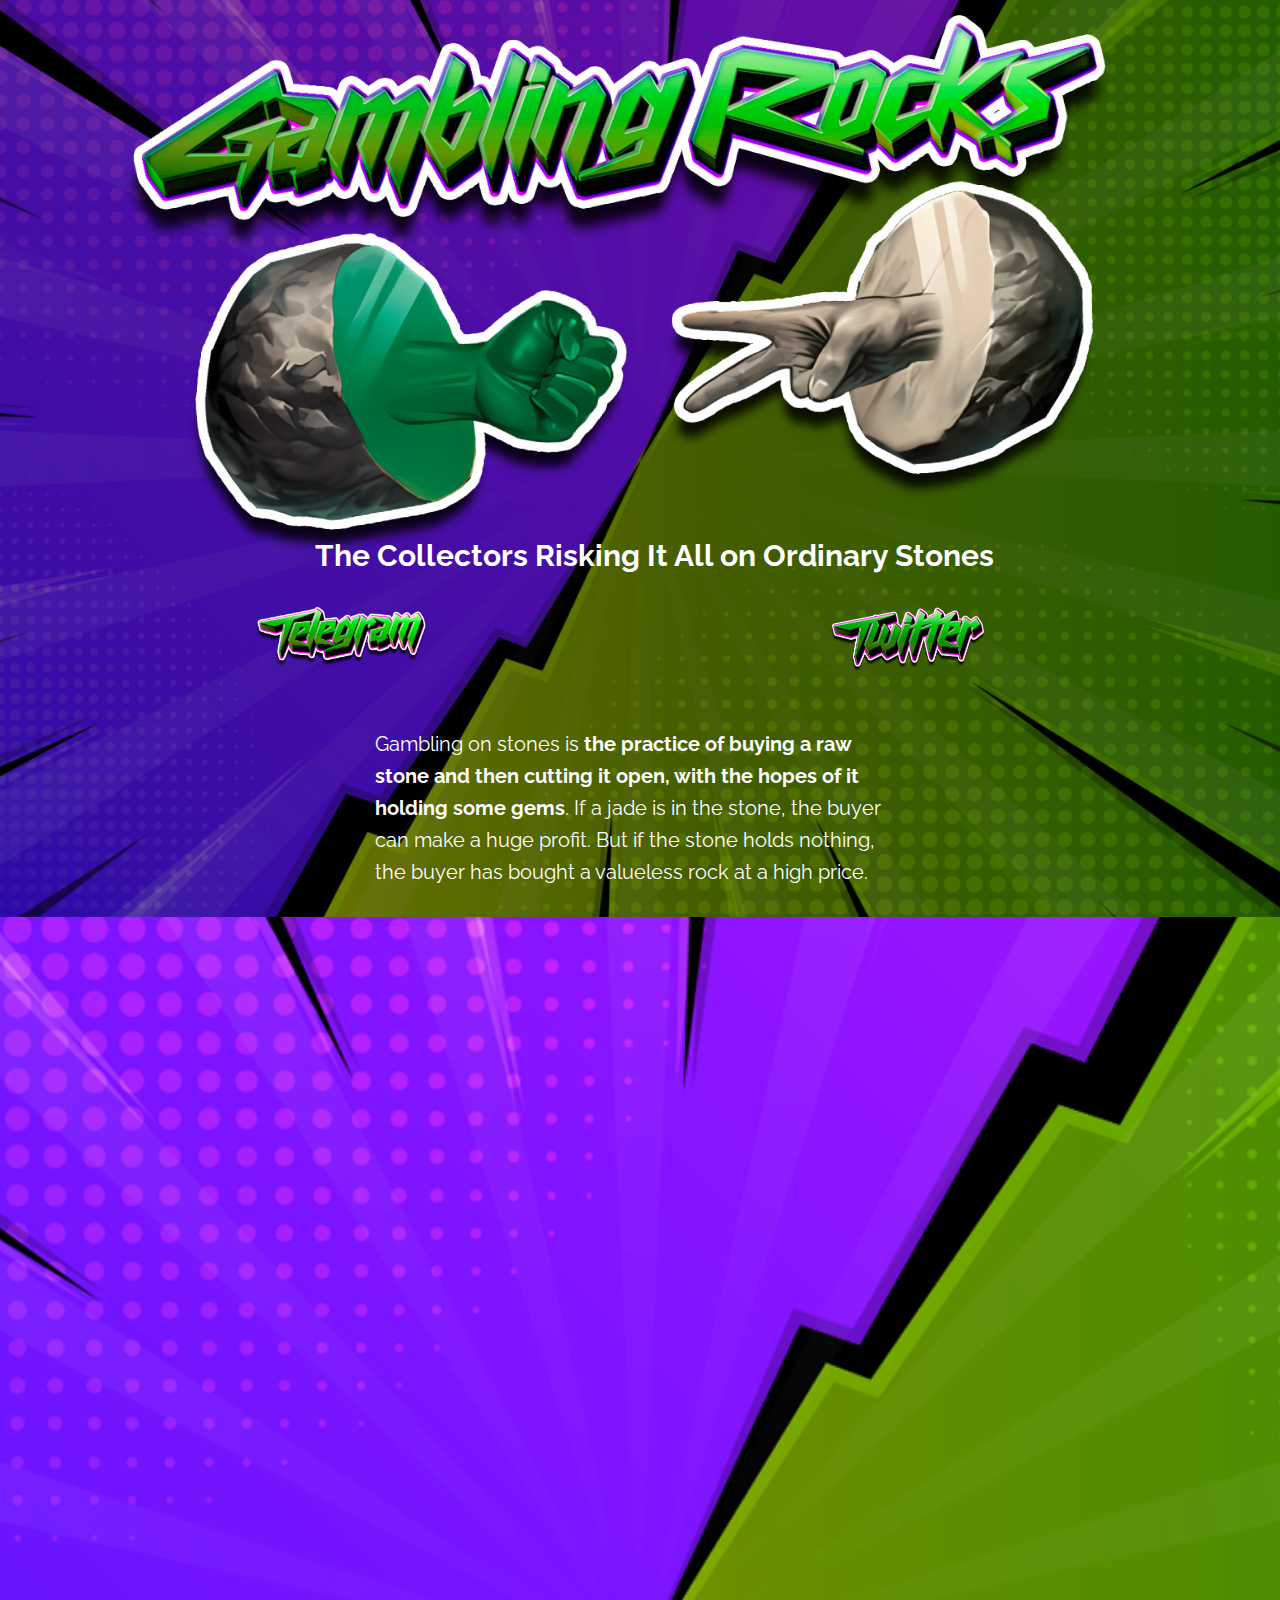
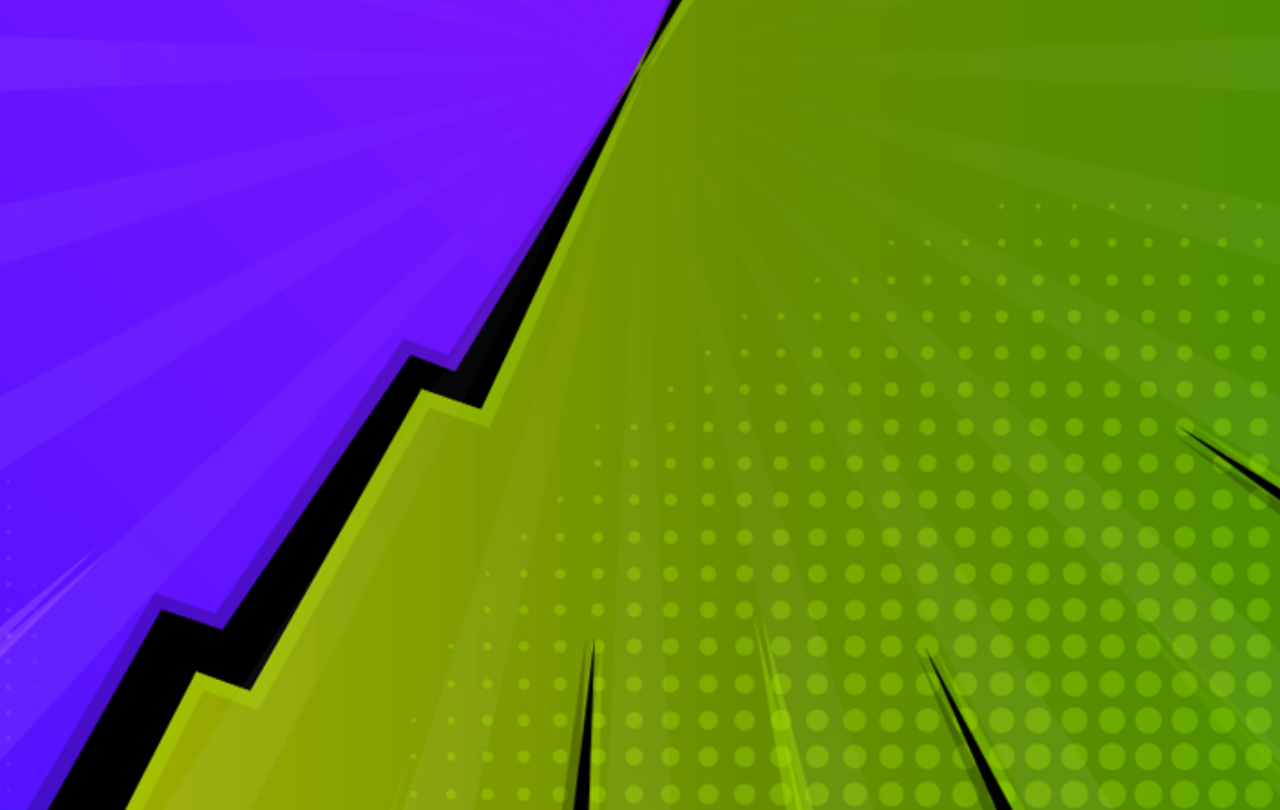
<file: index.html>
<!DOCTYPE html>
<html style="font-size: 16px;" lang="es"><head>
    <meta name="viewport" content="width=device-width, initial-scale=1.0">
    <meta charset="utf-8">
    <meta name="keywords" content="The best of the wildlife photography, Explore The World, 50 Years of Wildlife Photographer of the Year, Top scientists demand NSW commit to brumby cull in Kosciuszko national park, Top 10 Wildlife Photographers To Watch">
    <meta name="description" content="​Gambling on stones is&nbsp;the practice of buying a raw stone and then cutting it open, with the hopes of it holding some gems. If a jade is in the stone, the buyer can make a huge profit. But if the stone holds nothing, the buyer has bought a valueless rock at a high price.">
    <title>Gambling Rocks</title>
    <link rel="stylesheet" href="nicepage.css" media="screen">
<link rel="stylesheet" href="Gambling-Rocks.css" media="screen">
    <script class="u-script" type="text/javascript" src="jquery.js" defer=""></script>
    <script class="u-script" type="text/javascript" src="nicepage.js" defer=""></script>
    <meta name="generator" content="Nicepage 6.7.6, nicepage.com">
    <link id="u-theme-google-font" rel="stylesheet" href="https://fonts.googleapis.com/css?family=Playfair+Display:400,400i,500,500i,600,600i,700,700i,800,800i,900,900i|Raleway:100,100i,200,200i,300,300i,400,400i,500,500i,600,600i,700,700i,800,800i,900,900i">
    
    
    
    
    <script type="application/ld+json">{
		"@context": "http://schema.org",
		"@type": "Organization",
		"name": "Site2"
}</script>
    <meta name="theme-color" content="#ff7070">
    <meta property="og:title" content="Gambling Rocks">
    <meta property="og:description" content="​Gambling on stones is&nbsp;the practice of buying a raw stone and then cutting it open, with the hopes of it holding some gems. If a jade is in the stone, the buyer can make a huge profit. But if the stone holds nothing, the buyer has bought a valueless rock at a high price.">
    <meta property="og:type" content="website">
  <meta data-intl-tel-input-cdn-path="intlTelInput/"></head>
  <body data-home-page="Gambling-Rocks.html" data-home-page-title="Gambling Rocks" data-path-to-root="./" data-include-products="false" class="u-body u-xl-mode" data-lang="es"> 
    <section class="u-clearfix u-image u-shading u-section-1" src="" id="sec-55c2" data-image-width="1500" data-image-height="825">
      <img class="custom-expanded u-image u-image-contain u-image-default u-image-1" src="images/LOGO5.png" alt="" data-image-width="1500" data-image-height="398">
      <img class="custom-expanded u-image u-image-contain u-image-default u-image-2" src="images/cxzxzxcvxczv.png" alt="" data-image-width="1500" data-image-height="825">
      <p class="u-align-center u-large-text u-text u-text-variant u-text-1"> The Collectors Risking It All on Ordinary Stones</p>
      <div class="u-container-style u-group u-shape-rectangle u-group-1">
        <div class="u-container-layout u-container-layout-1"><span class="u-file-icon u-icon u-icon-rectangle u-icon-1" data-href="https://twitter.com/GamblingRocksSo/"><img src="images/LOGOx.png" alt=""></span><span class="u-file-icon u-icon u-icon-rectangle u-icon-2" data-href="https://t.me/GamblingRocks/"><img src="images/LOGO.tgpng.png" alt=""></span>
        </div>
      </div>
      <p class="u-text u-text-2"> Gambling on stones is&nbsp;<b>the practice of buying a raw stone and then cutting it open, with the hopes of it holding some gems</b>. If a jade is in the stone, the buyer can make a huge profit. But if the stone holds nothing, the buyer has bought a valueless rock at a high price.
      </p>
    </section>
    <section class="u-clearfix u-image u-section-2" id="sec-3021" data-image-width="1500" data-image-height="825">
      <div class="u-clearfix u-sheet u-sheet-1">
        <div class="u-clearfix u-custom-html u-expanded-width u-custom-html-1">
          <style>#dexscreener-embed{position:relative;width:100%;padding-bottom:125%;}@media(min-width:1400px){#dexscreener-embed{padding-bottom:65%;}}#dexscreener-embed iframe{position:absolute;width:100%;height:100%;top:0;left:0;border:0;}</style>
          <div id="dexscreener-embed">
            <iframe src="https://dexscreener.com/bsc/0x3530F7d8D55c93D778e17cbd30bf9eB07b884f35?embed=1&amp;theme=dark"></iframe>
          </div>
        </div>
      </div>
    </section>
  
</body></html>
</file>
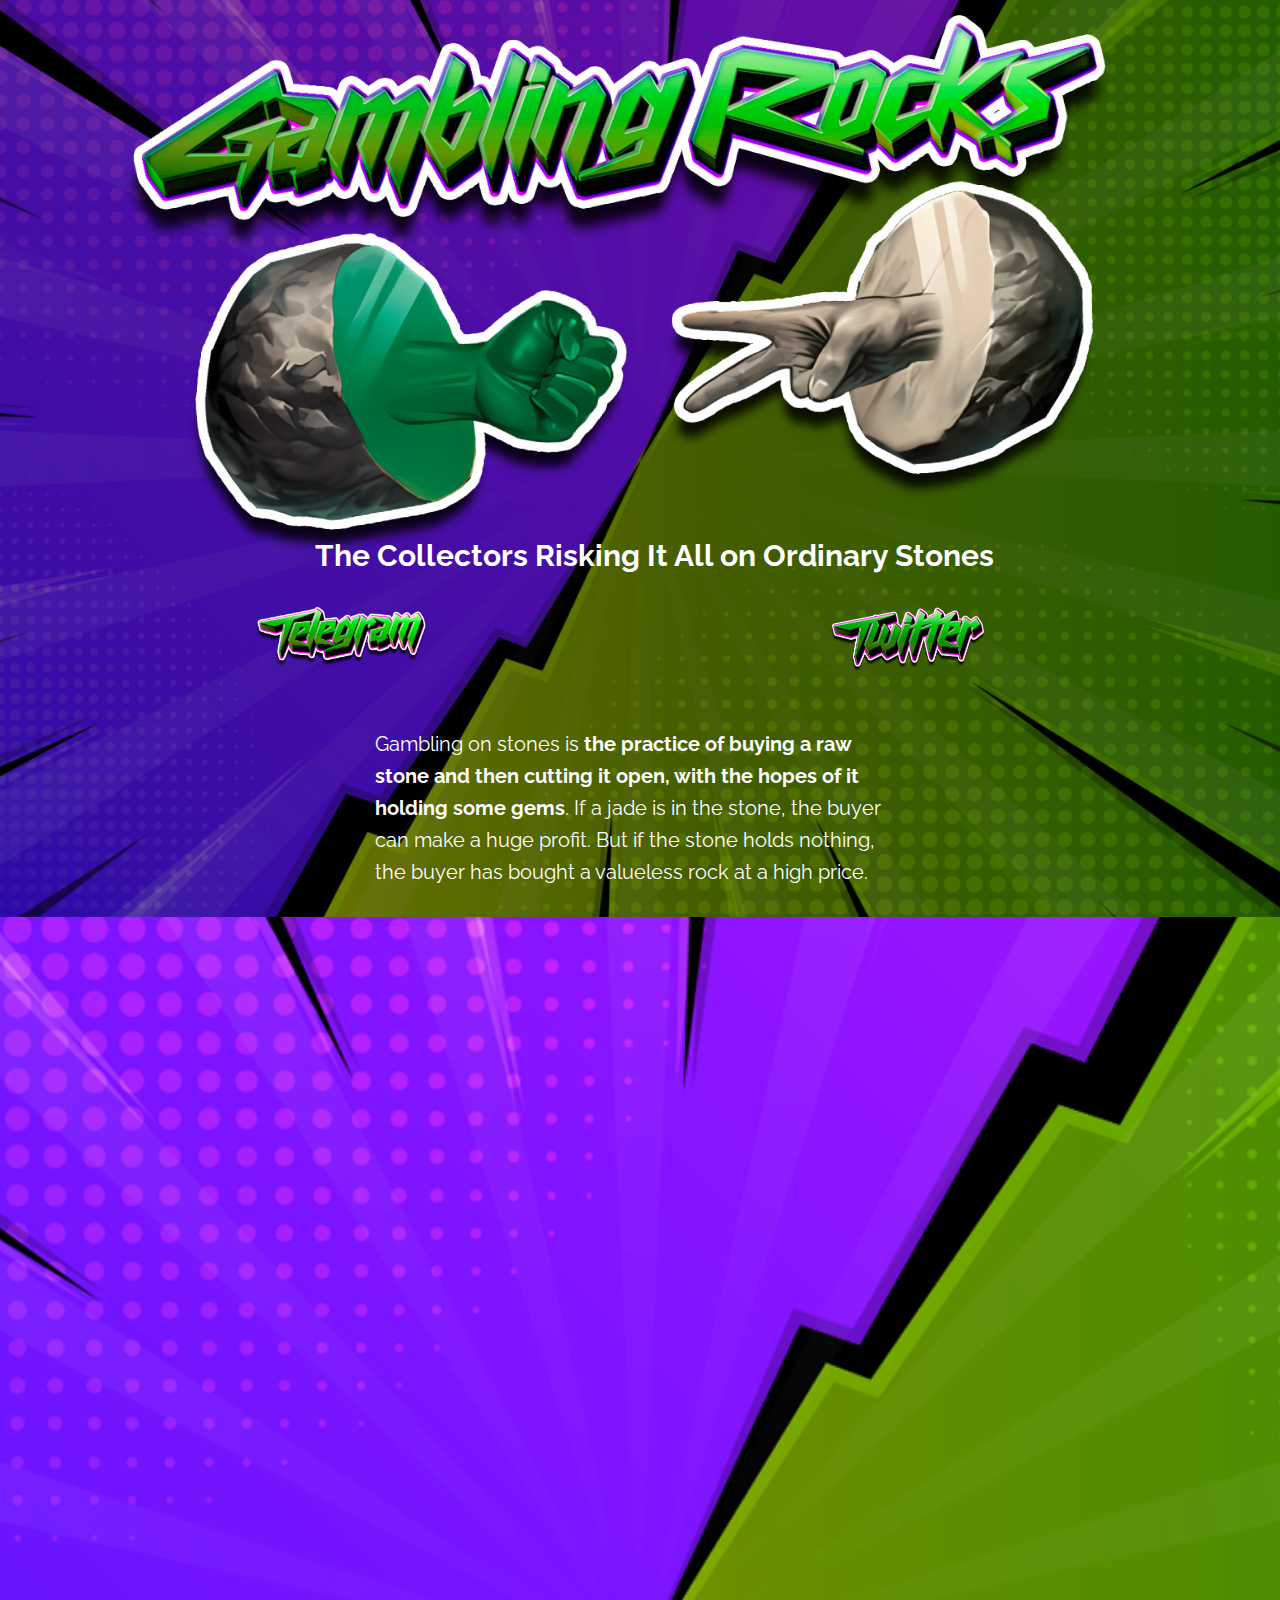
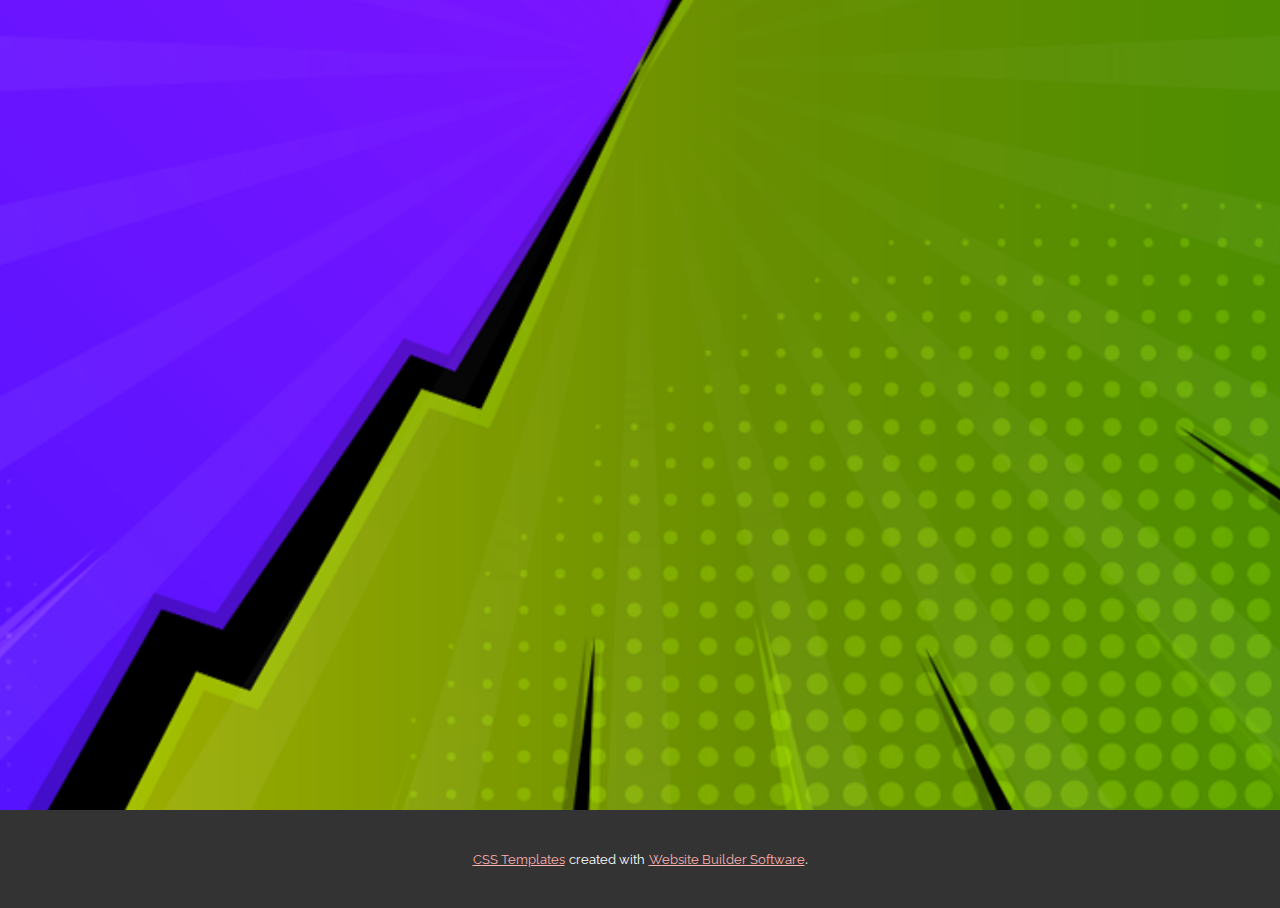
<file: Gambling-Rocks.html>
<!DOCTYPE html>
<html style="font-size: 16px;" lang="es"><head>
    <meta name="viewport" content="width=device-width, initial-scale=1.0">
    <meta charset="utf-8">
    <meta name="keywords" content="The best of the wildlife photography, Explore The World, 50 Years of Wildlife Photographer of the Year, Top scientists demand NSW commit to brumby cull in Kosciuszko national park, Top 10 Wildlife Photographers To Watch">
    <meta name="description" content="​Gambling on stones is&nbsp;the practice of buying a raw stone and then cutting it open, with the hopes of it holding some gems. If a jade is in the stone, the buyer can make a huge profit. But if the stone holds nothing, the buyer has bought a valueless rock at a high price.">
    <title>Gambling Rocks</title>
    <link rel="stylesheet" href="nicepage.css" media="screen">
<link rel="stylesheet" href="Gambling-Rocks.css" media="screen">
    <script class="u-script" type="text/javascript" src="jquery.js" defer=""></script>
    <script class="u-script" type="text/javascript" src="nicepage.js" defer=""></script>
    <meta name="generator" content="Nicepage 6.7.6, nicepage.com">
    <link id="u-theme-google-font" rel="stylesheet" href="https://fonts.googleapis.com/css?family=Playfair+Display:400,400i,500,500i,600,600i,700,700i,800,800i,900,900i|Raleway:100,100i,200,200i,300,300i,400,400i,500,500i,600,600i,700,700i,800,800i,900,900i">
    
    
    
    
    <script type="application/ld+json">{
		"@context": "http://schema.org",
		"@type": "Organization",
		"name": "Site2"
}</script>
    <meta name="theme-color" content="#ff7070">
    <meta property="og:title" content="Gambling Rocks">
    <meta property="og:description" content="​Gambling on stones is&nbsp;the practice of buying a raw stone and then cutting it open, with the hopes of it holding some gems. If a jade is in the stone, the buyer can make a huge profit. But if the stone holds nothing, the buyer has bought a valueless rock at a high price.">
    <meta property="og:type" content="website">
  <meta data-intl-tel-input-cdn-path="intlTelInput/"></head>
  <body data-path-to-root="./" data-include-products="false" class="u-body u-xl-mode" data-lang="es"> 
    <section class="u-clearfix u-image u-shading u-section-1" src="" id="sec-55c2" data-image-width="1500" data-image-height="825">
      <img class="custom-expanded u-image u-image-contain u-image-default u-image-1" src="images/LOGO5.png" alt="" data-image-width="1500" data-image-height="398">
      <img class="custom-expanded u-image u-image-contain u-image-default u-image-2" src="images/cxzxzxcvxczv.png" alt="" data-image-width="1500" data-image-height="825">
      <p class="u-align-center u-large-text u-text u-text-variant u-text-1"> The Collectors Risking It All on Ordinary Stones</p>
      <div class="u-container-style u-group u-shape-rectangle u-group-1">
        <div class="u-container-layout u-container-layout-1"><span class="u-file-icon u-icon u-icon-rectangle u-icon-1" data-href="https://twitter.com/GamblingRocksSo/"><img src="images/LOGOx.png" alt=""></span><span class="u-file-icon u-icon u-icon-rectangle u-icon-2" data-href="https://t.me/GamblingRocks/"><img src="images/LOGO.tgpng.png" alt=""></span>
        </div>
      </div>
      <p class="u-text u-text-2"> Gambling on stones is&nbsp;<b>the practice of buying a raw stone and then cutting it open, with the hopes of it holding some gems</b>. If a jade is in the stone, the buyer can make a huge profit. But if the stone holds nothing, the buyer has bought a valueless rock at a high price.
      </p>
    </section>
    <section class="u-clearfix u-image u-section-2" id="sec-3021" data-image-width="1500" data-image-height="825">
      <div class="u-clearfix u-sheet u-sheet-1">
        <div class="u-clearfix u-custom-html u-expanded-width u-custom-html-1">
          <style>#dexscreener-embed{position:relative;width:100%;padding-bottom:125%;}@media(min-width:1400px){#dexscreener-embed{padding-bottom:65%;}}#dexscreener-embed iframe{position:absolute;width:100%;height:100%;top:0;left:0;border:0;}</style>
          <div id="dexscreener-embed">
            <iframe src="https://dexscreener.com/bsc/0x3530F7d8D55c93D778e17cbd30bf9eB07b884f35?embed=1&amp;theme=dark"></iframe>
          </div>
        </div>
      </div>
    </section>
    
    
    
    
    <section class="u-backlink u-clearfix u-grey-80">
      <a class="u-link" href="https://nicepage.com/css-templates" target="_blank">
        <span>CSS Templates</span>
      </a>
      <p class="u-text">
        <span>created with</span>
      </p>
      <a class="u-link" href="" target="_blank">
        <span>Website Builder Software</span>
      </a>. 
    </section>
  
</body></html>
</file>
